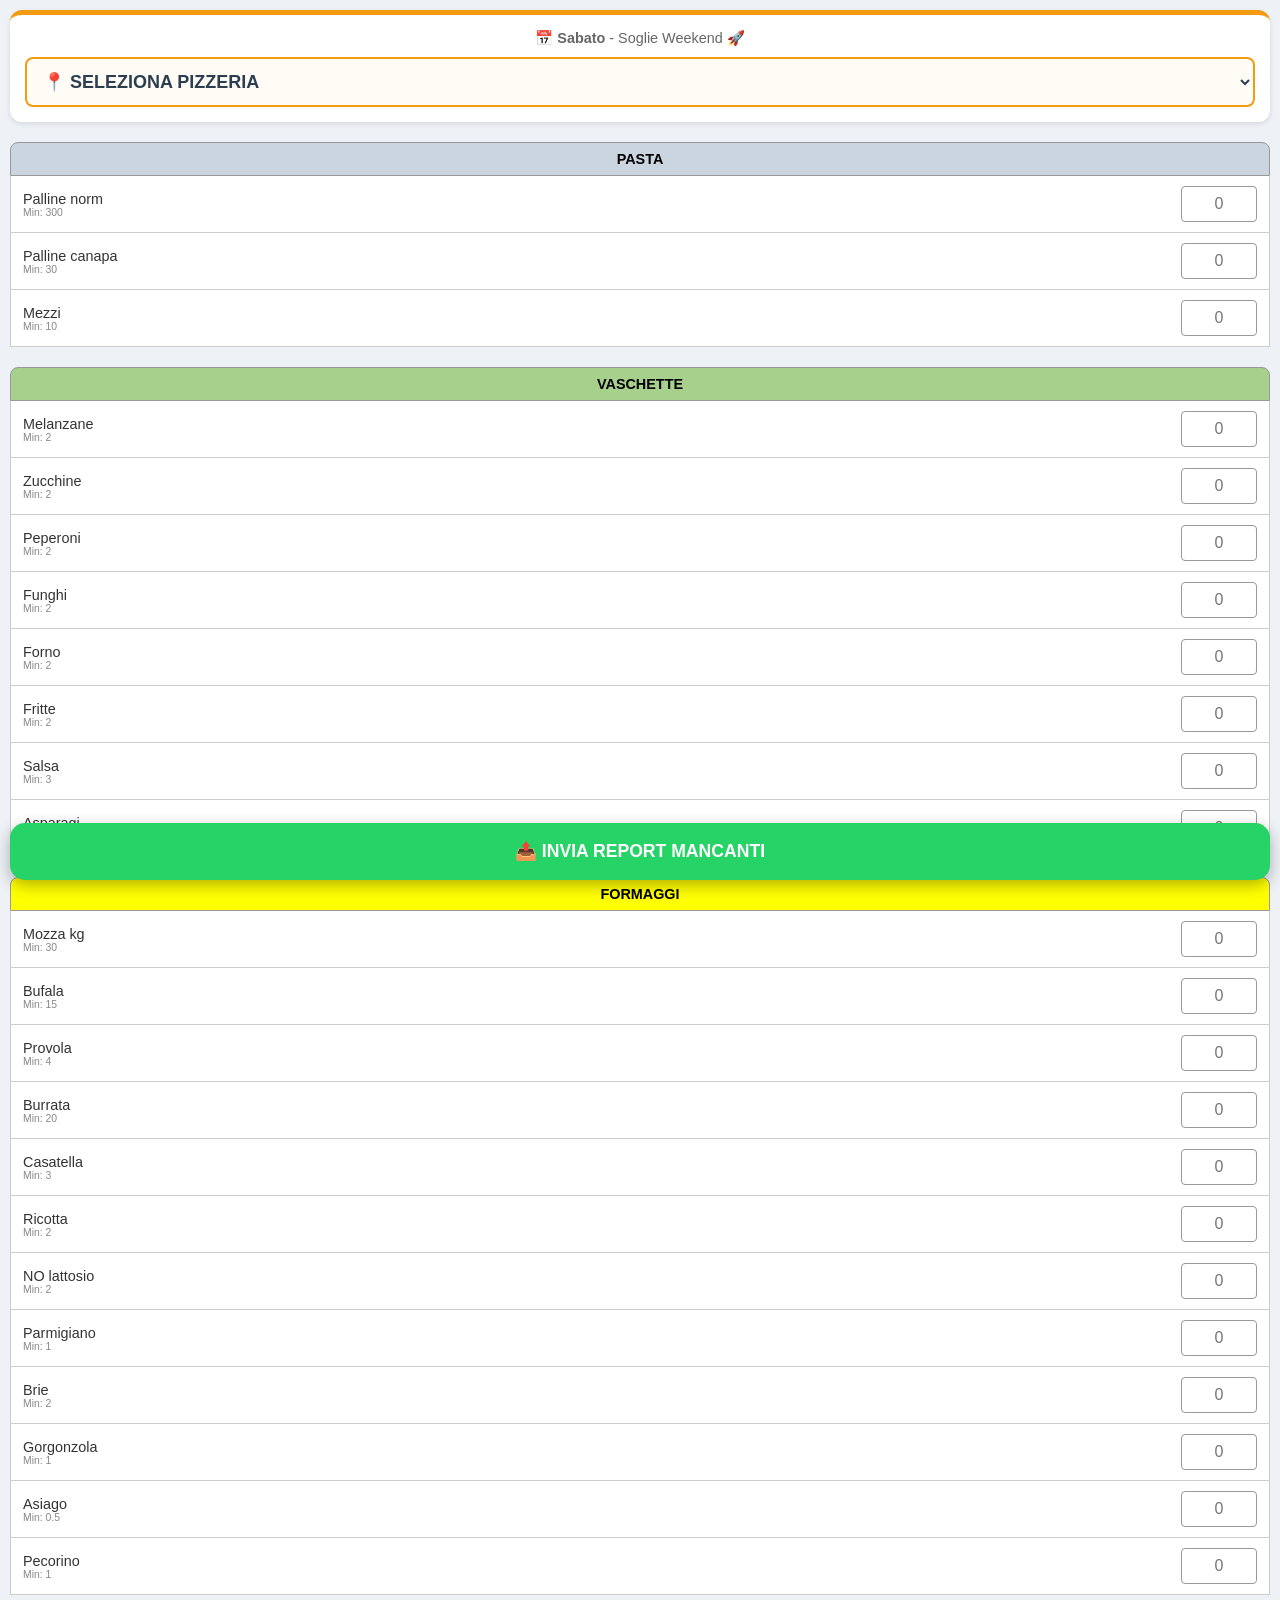
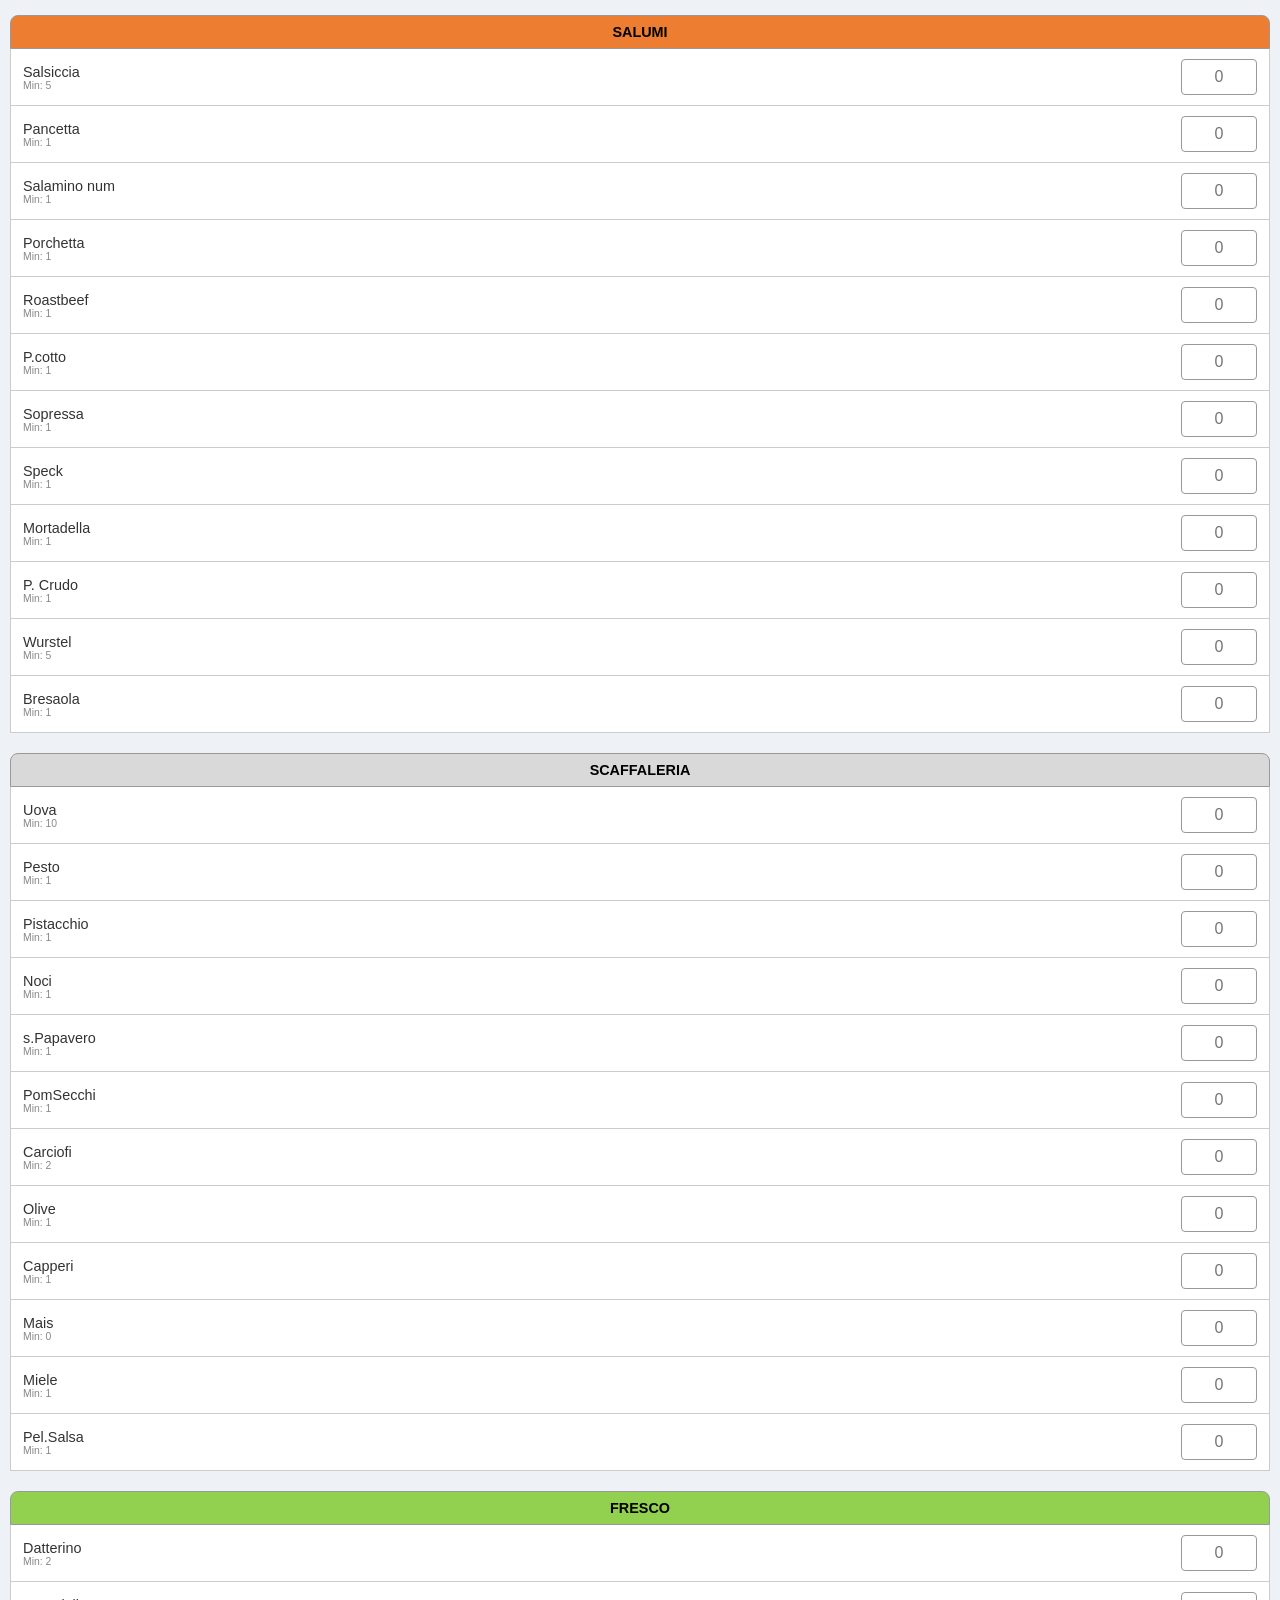
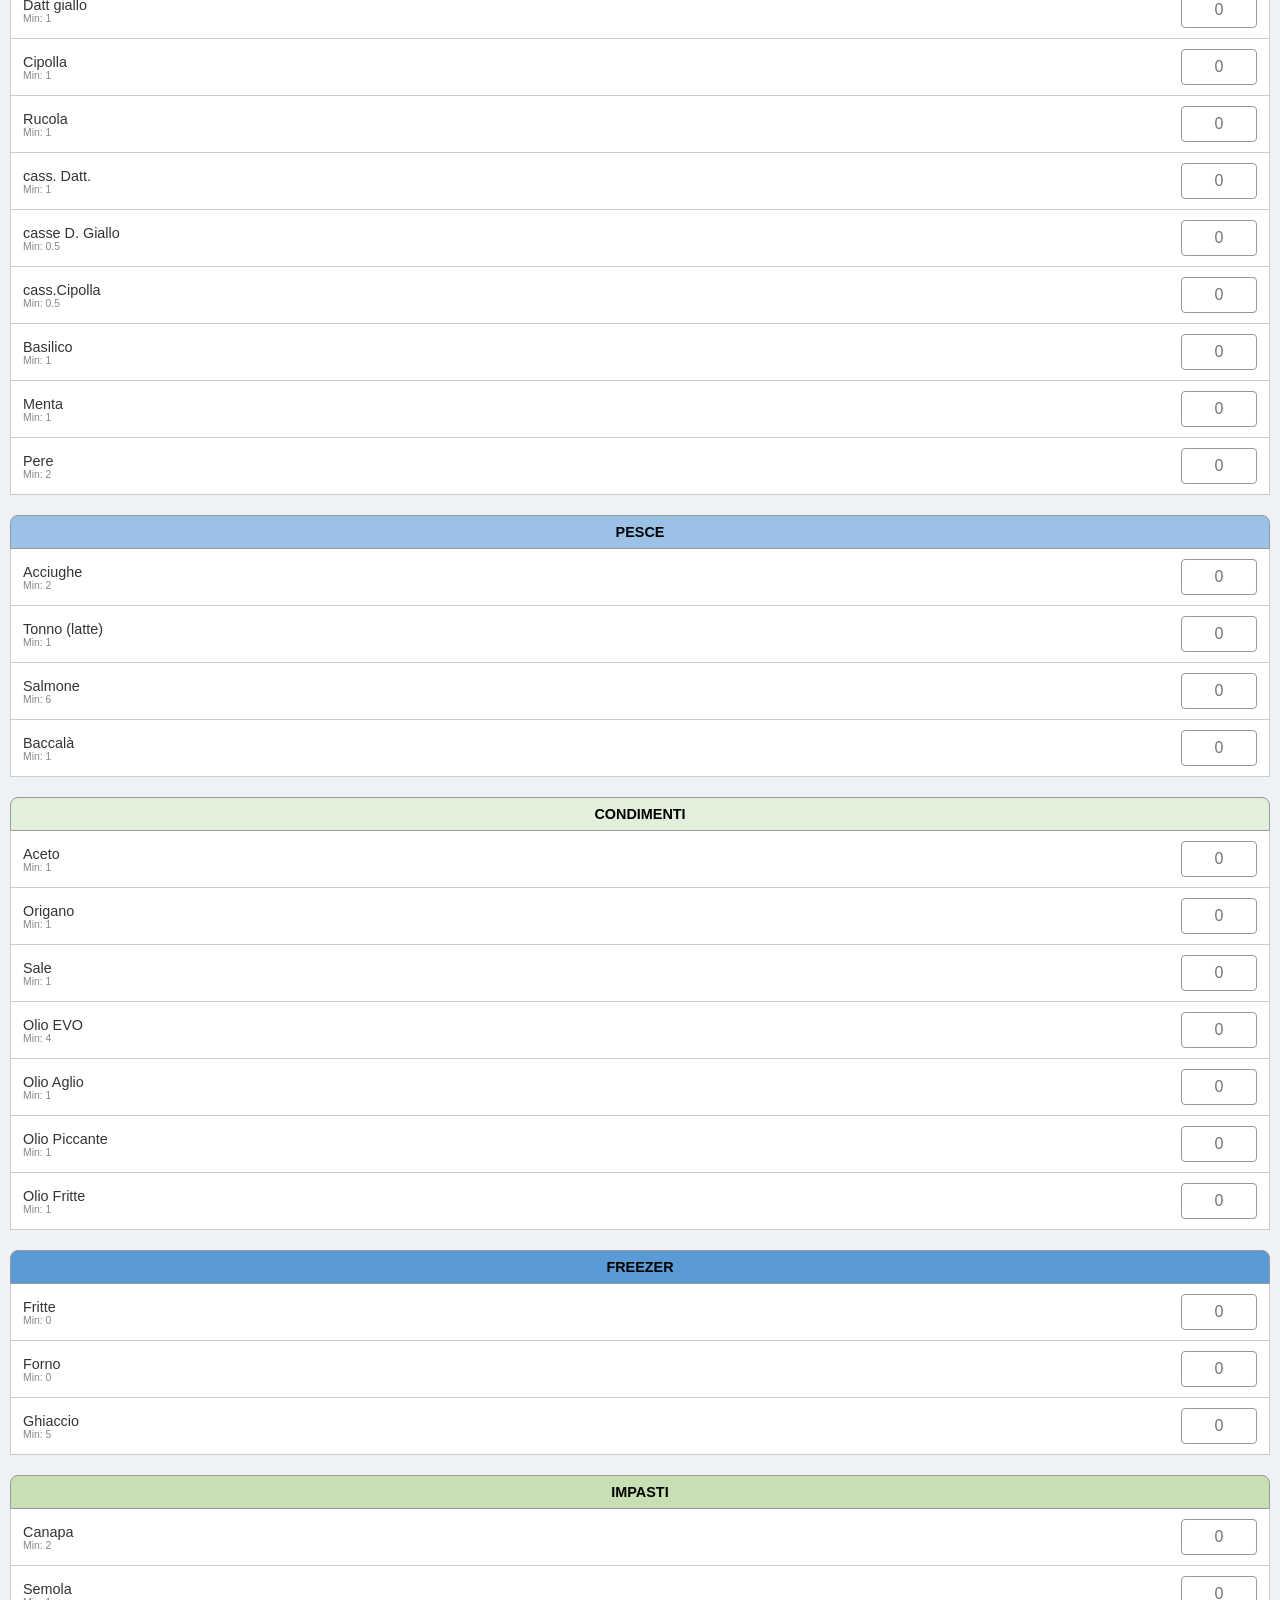
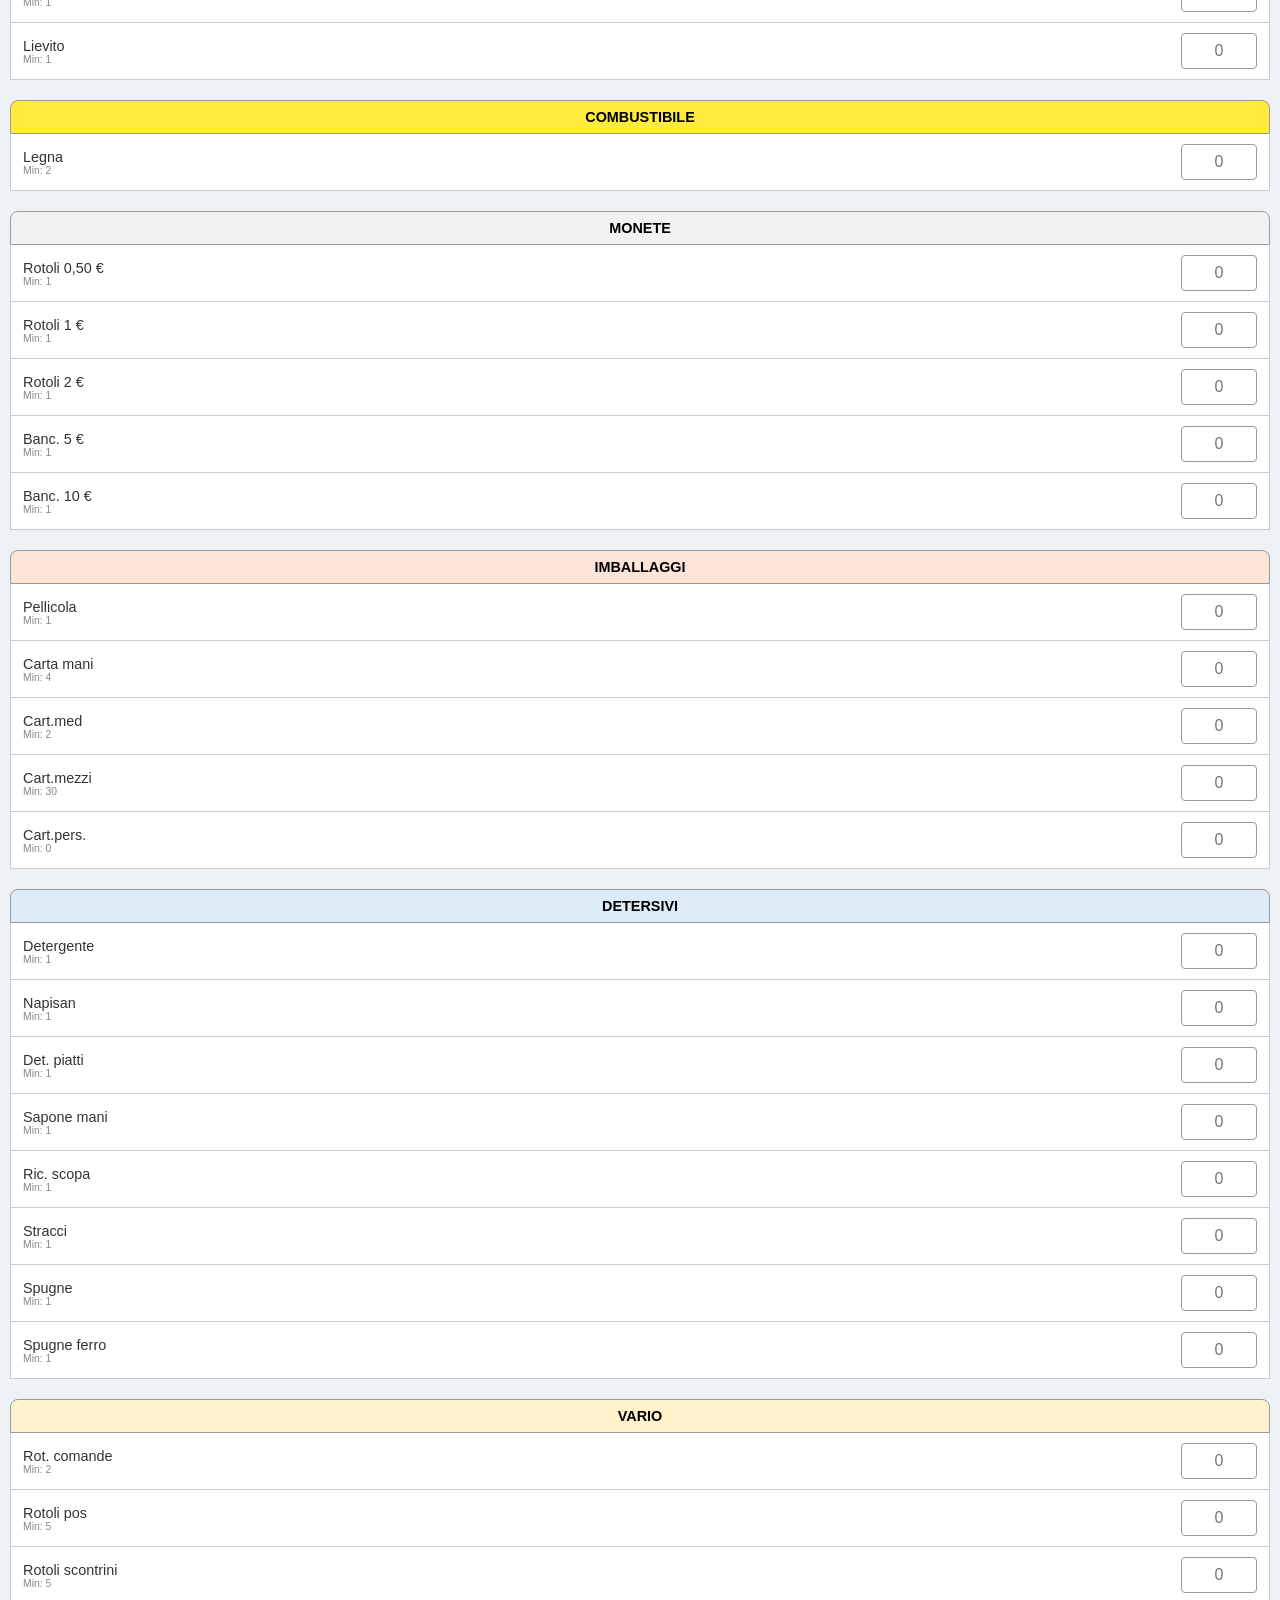
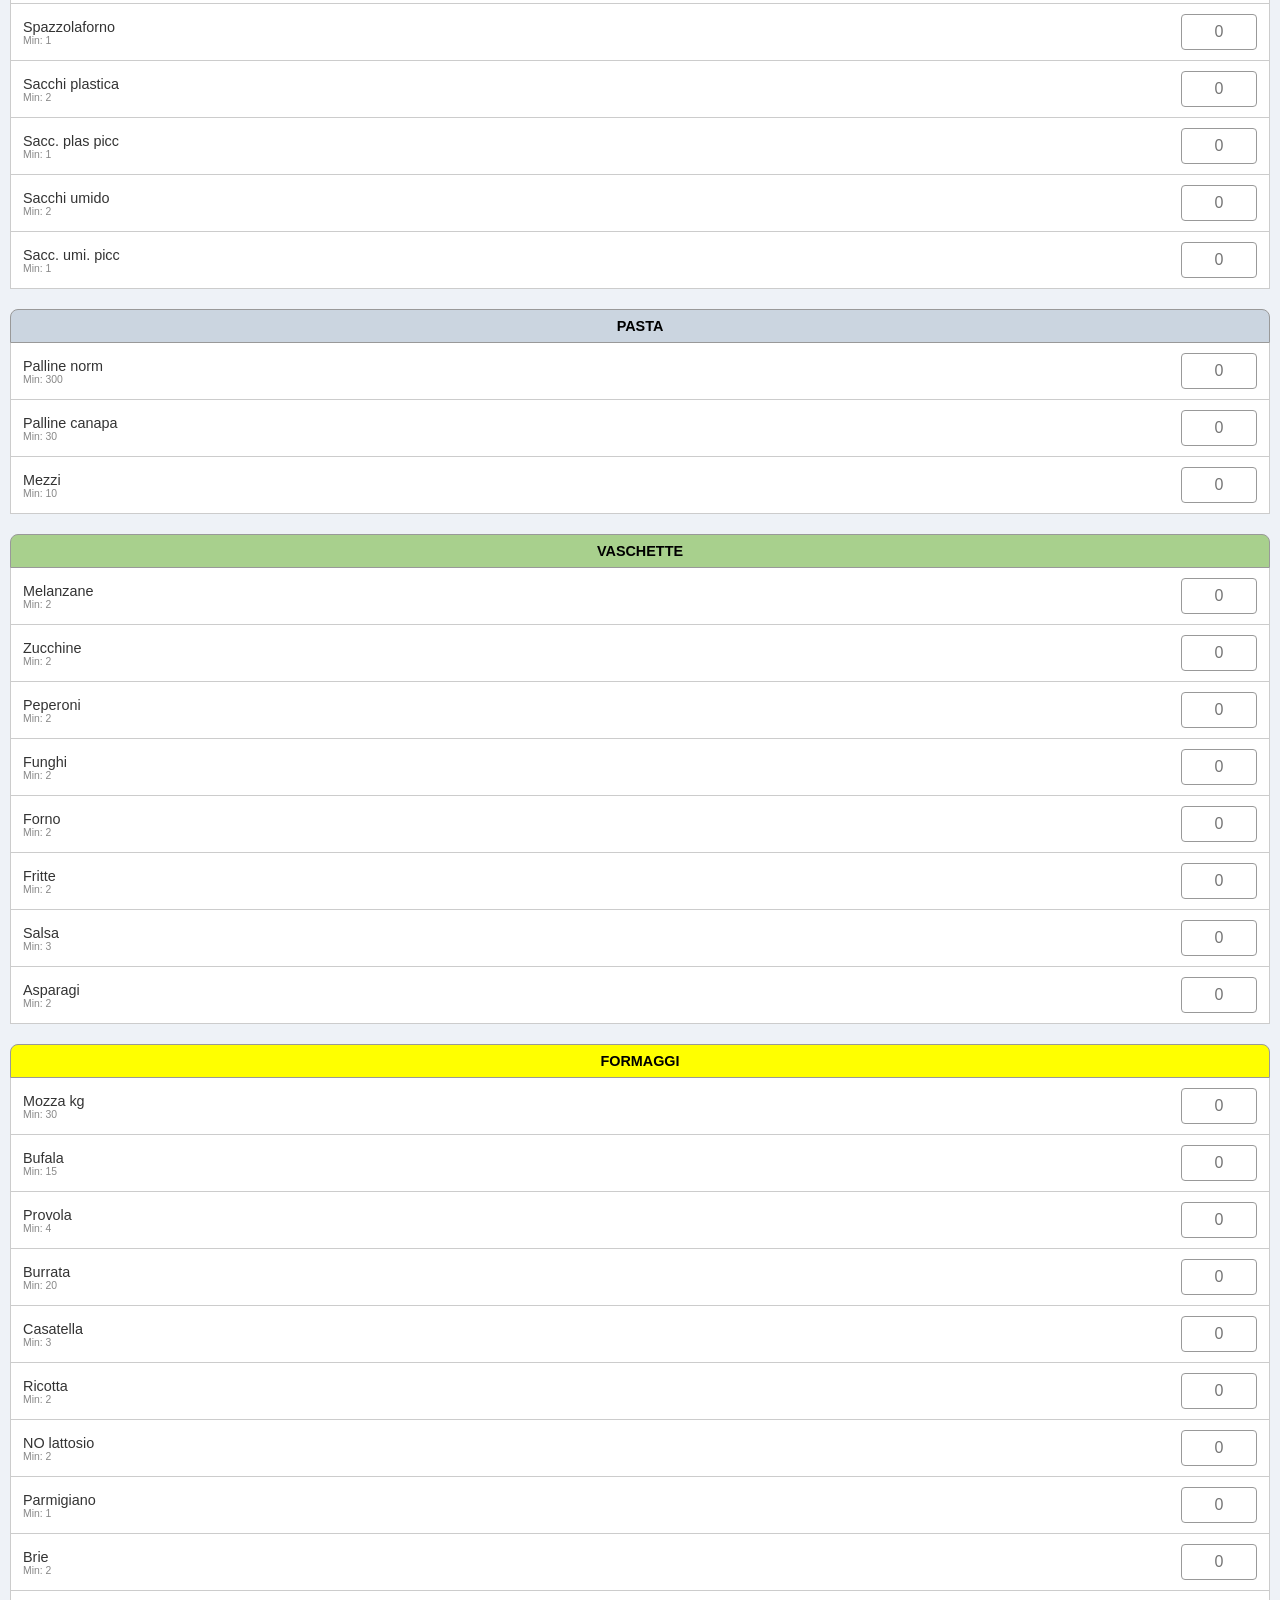
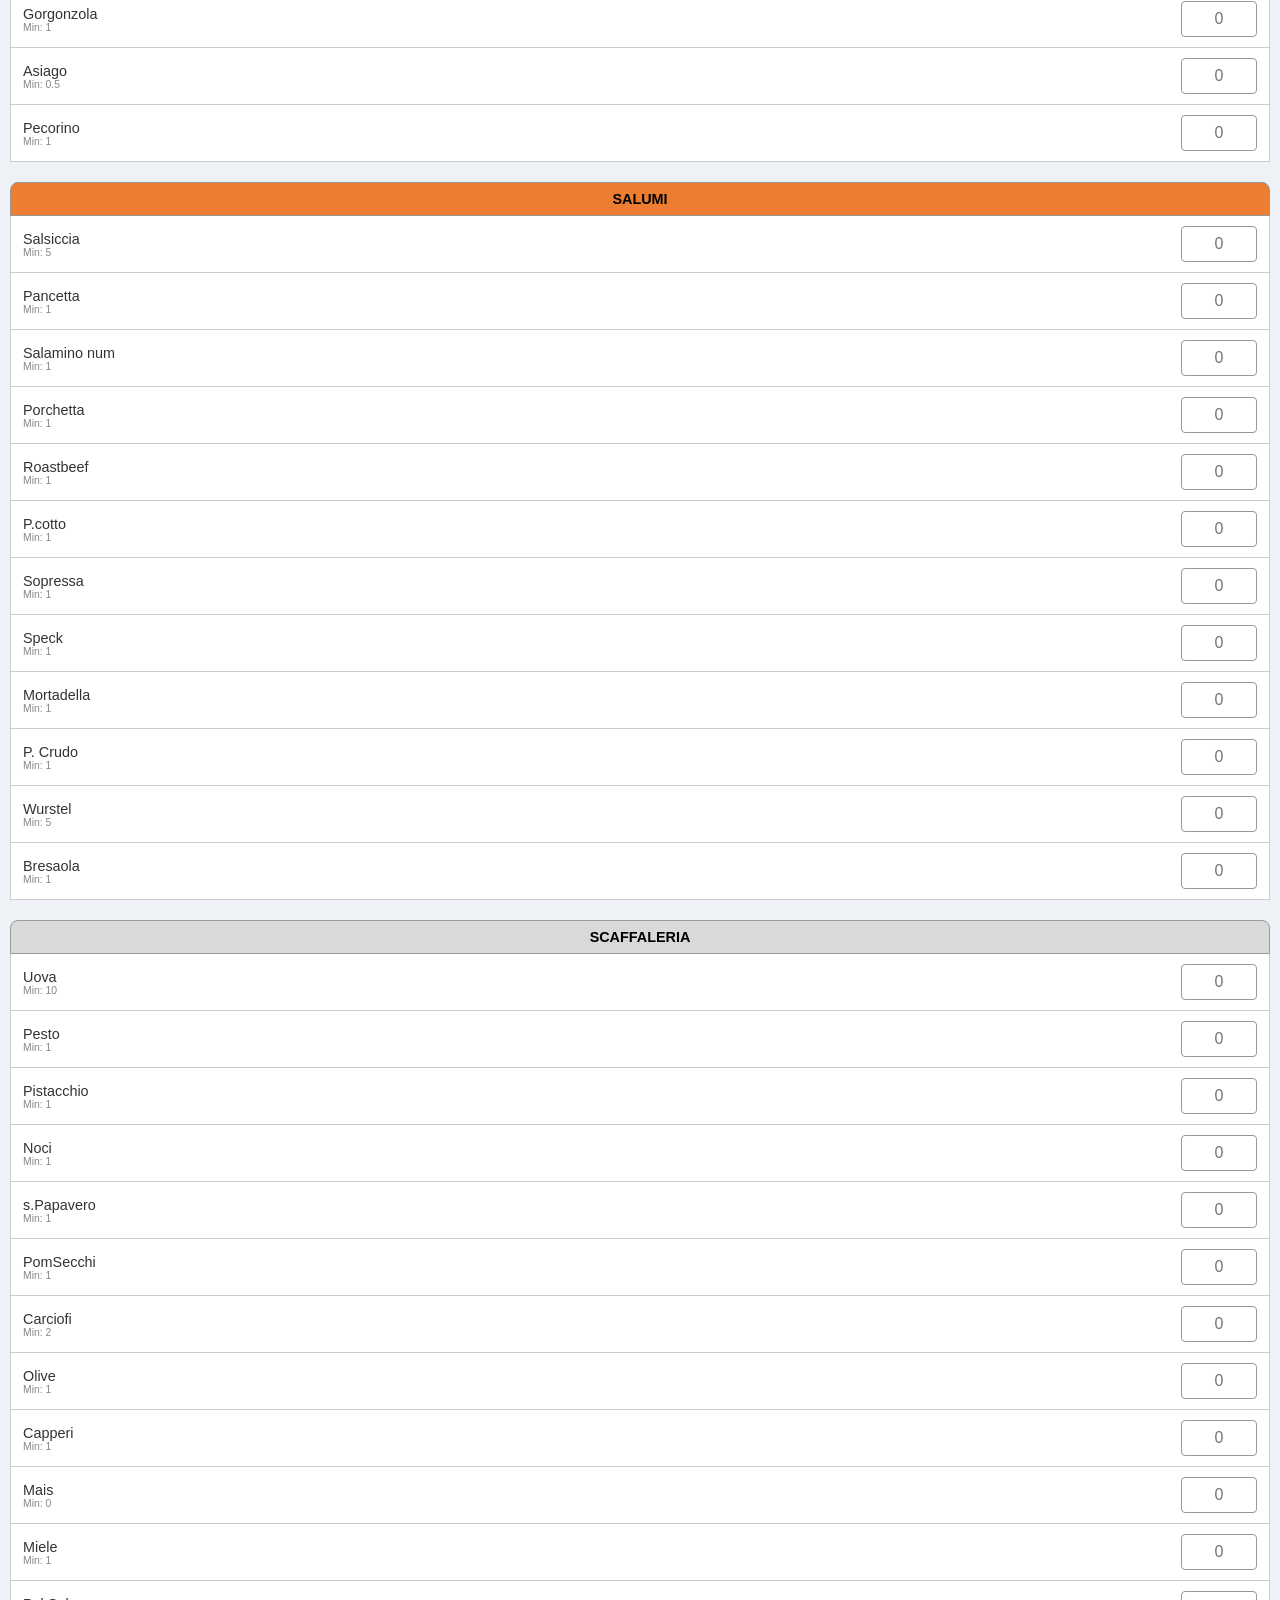
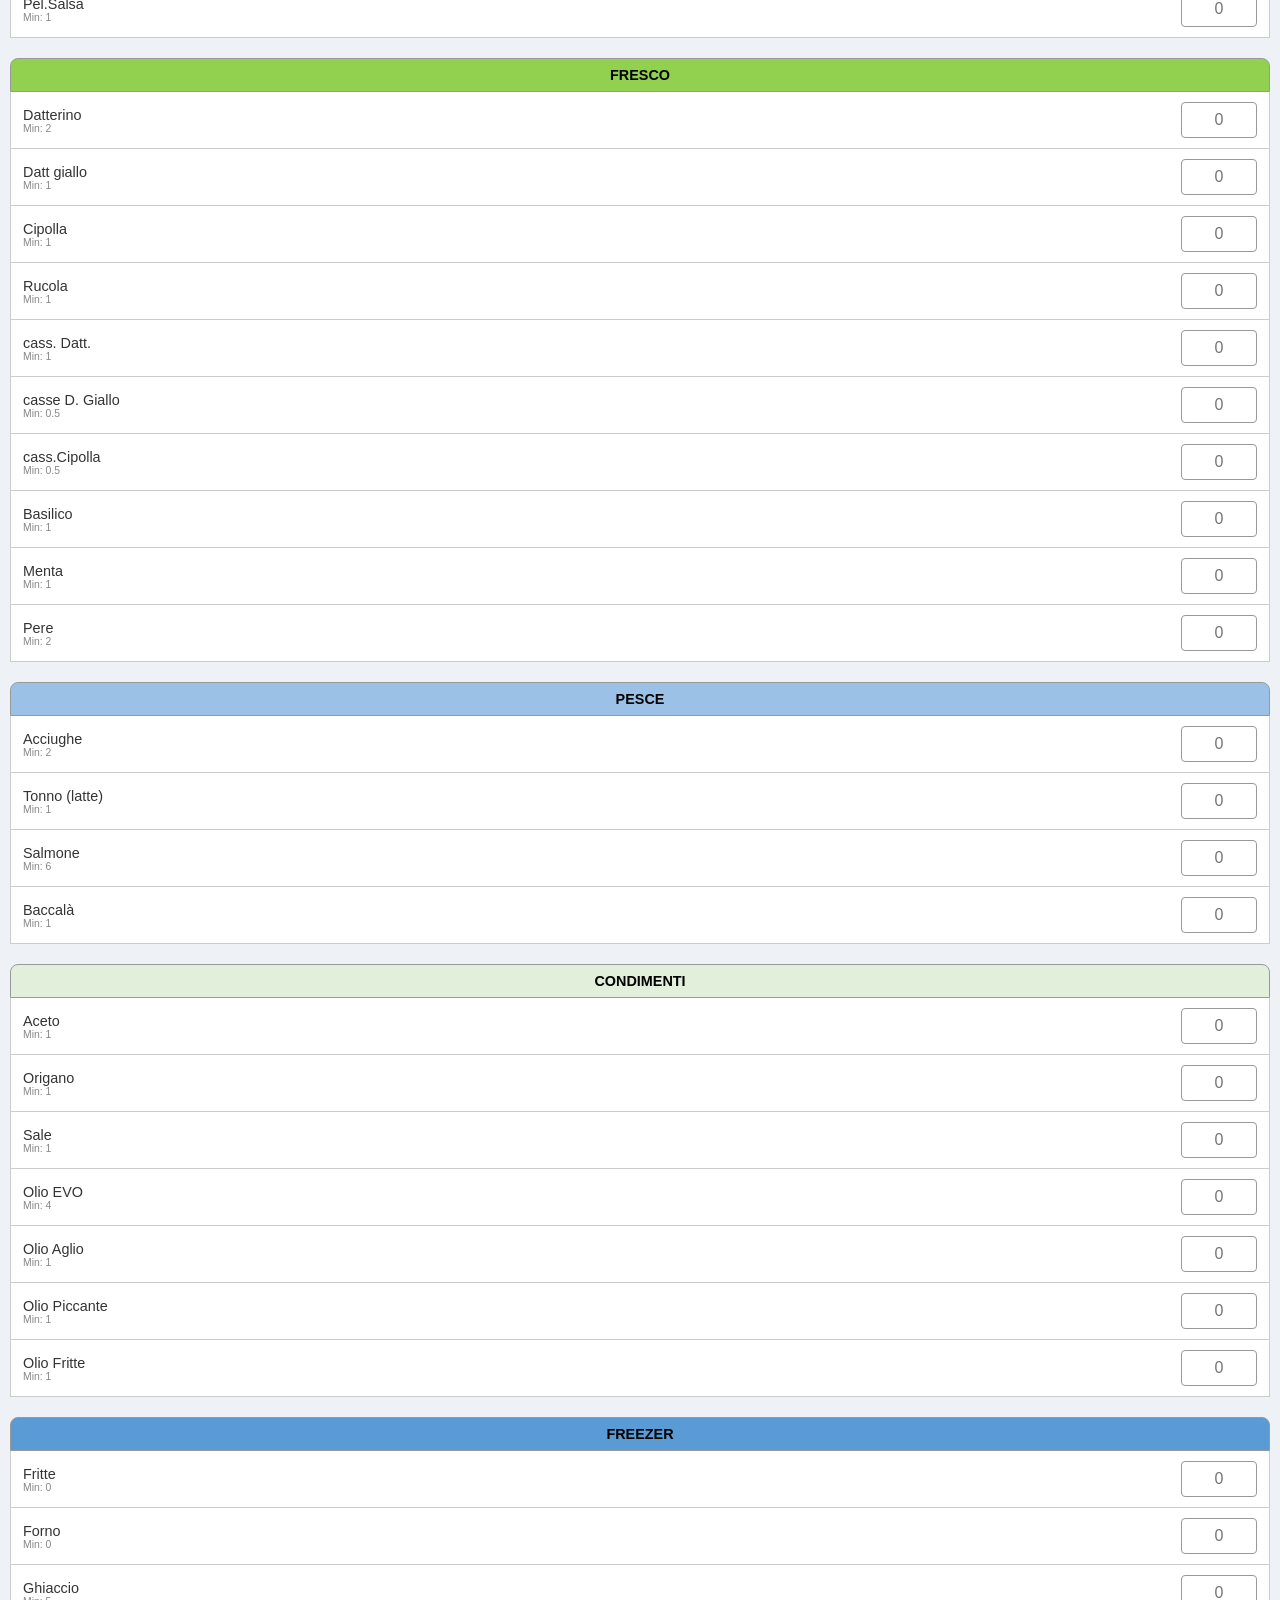
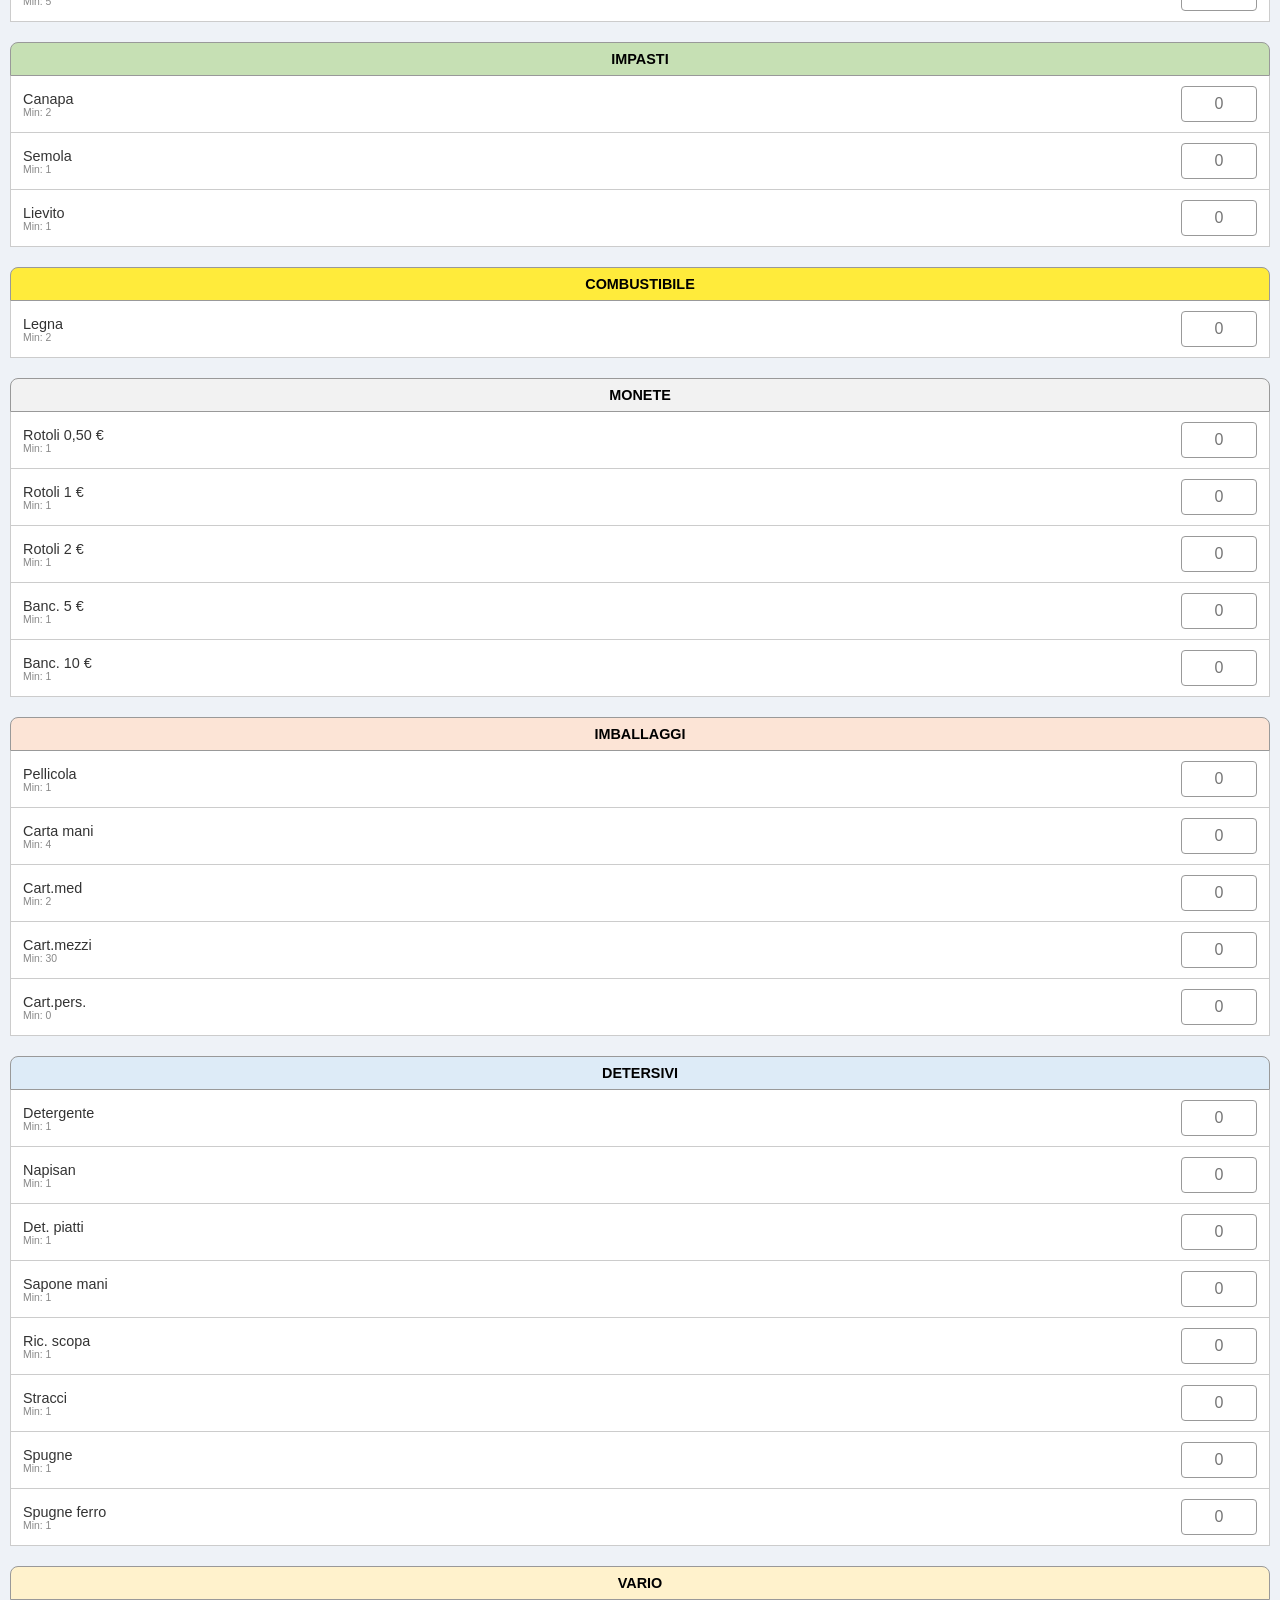
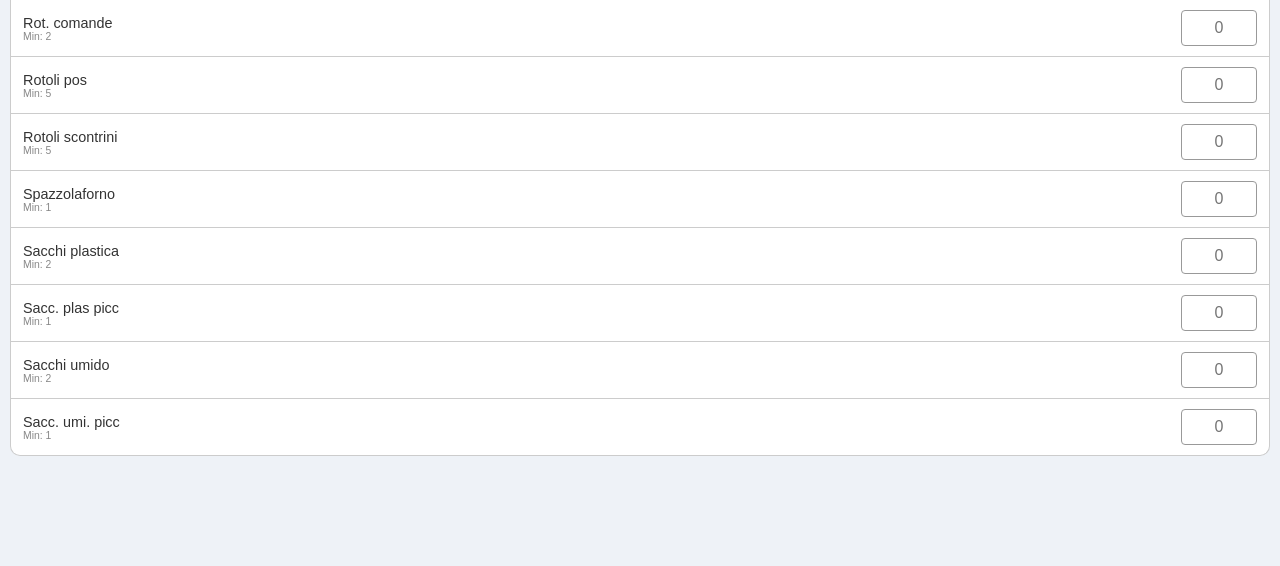
<file: Inventario Pizzerie Ordinato.html>
<!DOCTYPE html>
<!-- saved from url=(0057)file:///C:/Users/HP%20PC/OneDrive/Desktop/inventario.html -->
<html lang="it"><head><meta http-equiv="Content-Type" content="text/html; charset=UTF-8">
    
    <meta name="viewport" content="width=device-width, initial-scale=1.0, maximum-scale=1.0, user-scalable=no">
    <title>Inventario Pizzerie Ordinato</title>
    <style>
        :root { 
            --red: #ff4d4d; --green: #4caf50; --gold: #f39c12; --dark: #2c3e50;
            --cat-pasta: #cbd5e0; --cat-vaschette: #a8d08d; --cat-formaggi: #ffff00;
            --cat-salumi: #ed7d31; --cat-scaffaleria: #d9d9d9; --cat-fresco: #92d050;
            --cat-pesce: #9bc2e6; --cat-condimenti: #e2efda; --cat-freezer: #5b9bd5;
            --cat-impasti: #c6e0b4; --cat-combustibile: #ffeb3b; --cat-monete: #f2f2f2;
            --cat-imballaggi: #fce4d6; --cat-detersivi: #ddebf7; --cat-vario: #fff2cc;
        }
        body { font-family: -apple-system, sans-serif; background: #eef2f7; padding: 10px; margin: 0; padding-bottom: 110px; }
        .header-box { background: white; padding: 15px; border-radius: 12px; margin-bottom: 15px; box-shadow: 0 2px 5px rgba(0,0,0,0.1); border-top: 5px solid var(--gold); text-align: center; }
        select.pizzeria-select { width: 100%; padding: 12px; border-radius: 8px; border: 2px solid var(--gold); font-size: 18px; font-weight: bold; background: #fffcf5; margin-top: 10px; color: var(--dark); }
        
        .categoria-header { color: black; padding: 8px 12px; margin-top: 20px; border-radius: 8px 8px 0 0; font-size: 0.9em; font-weight: bold; text-transform: uppercase; text-align: center; border: 1px solid #999; }
        
        .item { background: white; padding: 10px 12px; display: flex; justify-content: space-between; align-items: center; border: 1px solid #ccc; border-top: none; }
        .item:last-child { border-radius: 0 0 10px 10px; }
        .urgente { background: #ffcccc !important; }
        .ok { background: #e2f0d9 !important; }
        
        .nome-ingrediente { font-weight: 500; color: #333; font-size: 0.9em; }
        .soglia-info { font-size: 0.65em; color: #888; }
        input.qty-input { width: 70px; height: 32px; border-radius: 4px; border: 1px solid #999; font-size: 16px; text-align: center; background: white; }
        
        .btn-wa { position: fixed; bottom: 20px; left: 10px; right: 10px; background: #25D366; color: white; border: none; padding: 18px; border-radius: 15px; font-size: 1.1em; font-weight: bold; box-shadow: 0 5px 15px rgba(0,0,0,0.3); z-index: 999; }
    </style>
</head>
<body>

    <div class="header-box">
        <div id="info-giorno" style="font-size: 0.9em; color: #666;">📅 <b>Sabato</b> - Soglie Weekend 🚀</div>
        <select id="pizzeria" class="pizzeria-select">
            <option value="">📍 SELEZIONA PIZZERIA</option>
            <option value="CASTA">CASTA</option>
            <option value="SILEA">SILEA</option>
            <option value="BIBAN">BIBAN</option>
        </select>
    </div>

    <div id="contenitore-lista"><div class="categoria-header" style="background-color: var(--cat-pasta)">PASTA</div>
                <div class="item" id="box-0">
                    <div>
                        <div class="nome-ingrediente">Palline norm</div>
                        <div class="soglia-info">Min: 300</div>
                    </div>
                    <input type="text" class="qty-input" id="sel-0" placeholder="0" oninput="valuta(0, 300)">
                </div>
                <div class="item" id="box-1">
                    <div>
                        <div class="nome-ingrediente">Palline canapa</div>
                        <div class="soglia-info">Min: 30</div>
                    </div>
                    <input type="text" class="qty-input" id="sel-1" placeholder="0" oninput="valuta(1, 30)">
                </div>
                <div class="item" id="box-2">
                    <div>
                        <div class="nome-ingrediente">Mezzi</div>
                        <div class="soglia-info">Min: 10</div>
                    </div>
                    <input type="text" class="qty-input" id="sel-2" placeholder="0" oninput="valuta(2, 10)">
                </div><div class="categoria-header" style="background-color: var(--cat-vaschette)">VASCHETTE</div>
                <div class="item" id="box-3">
                    <div>
                        <div class="nome-ingrediente">Melanzane</div>
                        <div class="soglia-info">Min: 2</div>
                    </div>
                    <input type="text" class="qty-input" id="sel-3" placeholder="0" oninput="valuta(3, 2)">
                </div>
                <div class="item" id="box-4">
                    <div>
                        <div class="nome-ingrediente">Zucchine</div>
                        <div class="soglia-info">Min: 2</div>
                    </div>
                    <input type="text" class="qty-input" id="sel-4" placeholder="0" oninput="valuta(4, 2)">
                </div>
                <div class="item" id="box-5">
                    <div>
                        <div class="nome-ingrediente">Peperoni</div>
                        <div class="soglia-info">Min: 2</div>
                    </div>
                    <input type="text" class="qty-input" id="sel-5" placeholder="0" oninput="valuta(5, 2)">
                </div>
                <div class="item" id="box-6">
                    <div>
                        <div class="nome-ingrediente">Funghi</div>
                        <div class="soglia-info">Min: 2</div>
                    </div>
                    <input type="text" class="qty-input" id="sel-6" placeholder="0" oninput="valuta(6, 2)">
                </div>
                <div class="item" id="box-7">
                    <div>
                        <div class="nome-ingrediente">Forno</div>
                        <div class="soglia-info">Min: 2</div>
                    </div>
                    <input type="text" class="qty-input" id="sel-7" placeholder="0" oninput="valuta(7, 2)">
                </div>
                <div class="item" id="box-8">
                    <div>
                        <div class="nome-ingrediente">Fritte</div>
                        <div class="soglia-info">Min: 2</div>
                    </div>
                    <input type="text" class="qty-input" id="sel-8" placeholder="0" oninput="valuta(8, 2)">
                </div>
                <div class="item" id="box-9">
                    <div>
                        <div class="nome-ingrediente">Salsa</div>
                        <div class="soglia-info">Min: 3</div>
                    </div>
                    <input type="text" class="qty-input" id="sel-9" placeholder="0" oninput="valuta(9, 3)">
                </div>
                <div class="item" id="box-10">
                    <div>
                        <div class="nome-ingrediente">Asparagi</div>
                        <div class="soglia-info">Min: 2</div>
                    </div>
                    <input type="text" class="qty-input" id="sel-10" placeholder="0" oninput="valuta(10, 2)">
                </div><div class="categoria-header" style="background-color: var(--cat-formaggi)">FORMAGGI</div>
                <div class="item" id="box-11">
                    <div>
                        <div class="nome-ingrediente">Mozza kg</div>
                        <div class="soglia-info">Min: 30</div>
                    </div>
                    <input type="text" class="qty-input" id="sel-11" placeholder="0" oninput="valuta(11, 30)">
                </div>
                <div class="item" id="box-12">
                    <div>
                        <div class="nome-ingrediente">Bufala</div>
                        <div class="soglia-info">Min: 15</div>
                    </div>
                    <input type="text" class="qty-input" id="sel-12" placeholder="0" oninput="valuta(12, 15)">
                </div>
                <div class="item" id="box-13">
                    <div>
                        <div class="nome-ingrediente">Provola</div>
                        <div class="soglia-info">Min: 4</div>
                    </div>
                    <input type="text" class="qty-input" id="sel-13" placeholder="0" oninput="valuta(13, 4)">
                </div>
                <div class="item" id="box-14">
                    <div>
                        <div class="nome-ingrediente">Burrata</div>
                        <div class="soglia-info">Min: 20</div>
                    </div>
                    <input type="text" class="qty-input" id="sel-14" placeholder="0" oninput="valuta(14, 20)">
                </div>
                <div class="item" id="box-15">
                    <div>
                        <div class="nome-ingrediente">Casatella</div>
                        <div class="soglia-info">Min: 3</div>
                    </div>
                    <input type="text" class="qty-input" id="sel-15" placeholder="0" oninput="valuta(15, 3)">
                </div>
                <div class="item" id="box-16">
                    <div>
                        <div class="nome-ingrediente">Ricotta</div>
                        <div class="soglia-info">Min: 2</div>
                    </div>
                    <input type="text" class="qty-input" id="sel-16" placeholder="0" oninput="valuta(16, 2)">
                </div>
                <div class="item" id="box-17">
                    <div>
                        <div class="nome-ingrediente">NO lattosio</div>
                        <div class="soglia-info">Min: 2</div>
                    </div>
                    <input type="text" class="qty-input" id="sel-17" placeholder="0" oninput="valuta(17, 2)">
                </div>
                <div class="item" id="box-18">
                    <div>
                        <div class="nome-ingrediente">Parmigiano</div>
                        <div class="soglia-info">Min: 1</div>
                    </div>
                    <input type="text" class="qty-input" id="sel-18" placeholder="0" oninput="valuta(18, 1)">
                </div>
                <div class="item" id="box-19">
                    <div>
                        <div class="nome-ingrediente">Brie</div>
                        <div class="soglia-info">Min: 2</div>
                    </div>
                    <input type="text" class="qty-input" id="sel-19" placeholder="0" oninput="valuta(19, 2)">
                </div>
                <div class="item" id="box-20">
                    <div>
                        <div class="nome-ingrediente">Gorgonzola</div>
                        <div class="soglia-info">Min: 1</div>
                    </div>
                    <input type="text" class="qty-input" id="sel-20" placeholder="0" oninput="valuta(20, 1)">
                </div>
                <div class="item" id="box-21">
                    <div>
                        <div class="nome-ingrediente">Asiago</div>
                        <div class="soglia-info">Min: 0.5</div>
                    </div>
                    <input type="text" class="qty-input" id="sel-21" placeholder="0" oninput="valuta(21, 0.5)">
                </div>
                <div class="item" id="box-22">
                    <div>
                        <div class="nome-ingrediente">Pecorino</div>
                        <div class="soglia-info">Min: 1</div>
                    </div>
                    <input type="text" class="qty-input" id="sel-22" placeholder="0" oninput="valuta(22, 1)">
                </div><div class="categoria-header" style="background-color: var(--cat-salumi)">SALUMI</div>
                <div class="item" id="box-23">
                    <div>
                        <div class="nome-ingrediente">Salsiccia</div>
                        <div class="soglia-info">Min: 5</div>
                    </div>
                    <input type="text" class="qty-input" id="sel-23" placeholder="0" oninput="valuta(23, 5)">
                </div>
                <div class="item" id="box-24">
                    <div>
                        <div class="nome-ingrediente">Pancetta</div>
                        <div class="soglia-info">Min: 1</div>
                    </div>
                    <input type="text" class="qty-input" id="sel-24" placeholder="0" oninput="valuta(24, 1)">
                </div>
                <div class="item" id="box-25">
                    <div>
                        <div class="nome-ingrediente">Salamino num</div>
                        <div class="soglia-info">Min: 1</div>
                    </div>
                    <input type="text" class="qty-input" id="sel-25" placeholder="0" oninput="valuta(25, 1)">
                </div>
                <div class="item" id="box-26">
                    <div>
                        <div class="nome-ingrediente">Porchetta</div>
                        <div class="soglia-info">Min: 1</div>
                    </div>
                    <input type="text" class="qty-input" id="sel-26" placeholder="0" oninput="valuta(26, 1)">
                </div>
                <div class="item" id="box-27">
                    <div>
                        <div class="nome-ingrediente">Roastbeef</div>
                        <div class="soglia-info">Min: 1</div>
                    </div>
                    <input type="text" class="qty-input" id="sel-27" placeholder="0" oninput="valuta(27, 1)">
                </div>
                <div class="item" id="box-28">
                    <div>
                        <div class="nome-ingrediente">P.cotto</div>
                        <div class="soglia-info">Min: 1</div>
                    </div>
                    <input type="text" class="qty-input" id="sel-28" placeholder="0" oninput="valuta(28, 1)">
                </div>
                <div class="item" id="box-29">
                    <div>
                        <div class="nome-ingrediente">Sopressa</div>
                        <div class="soglia-info">Min: 1</div>
                    </div>
                    <input type="text" class="qty-input" id="sel-29" placeholder="0" oninput="valuta(29, 1)">
                </div>
                <div class="item" id="box-30">
                    <div>
                        <div class="nome-ingrediente">Speck</div>
                        <div class="soglia-info">Min: 1</div>
                    </div>
                    <input type="text" class="qty-input" id="sel-30" placeholder="0" oninput="valuta(30, 1)">
                </div>
                <div class="item" id="box-31">
                    <div>
                        <div class="nome-ingrediente">Mortadella</div>
                        <div class="soglia-info">Min: 1</div>
                    </div>
                    <input type="text" class="qty-input" id="sel-31" placeholder="0" oninput="valuta(31, 1)">
                </div>
                <div class="item" id="box-32">
                    <div>
                        <div class="nome-ingrediente">P. Crudo</div>
                        <div class="soglia-info">Min: 1</div>
                    </div>
                    <input type="text" class="qty-input" id="sel-32" placeholder="0" oninput="valuta(32, 1)">
                </div>
                <div class="item" id="box-33">
                    <div>
                        <div class="nome-ingrediente">Wurstel</div>
                        <div class="soglia-info">Min: 5</div>
                    </div>
                    <input type="text" class="qty-input" id="sel-33" placeholder="0" oninput="valuta(33, 5)">
                </div>
                <div class="item" id="box-34">
                    <div>
                        <div class="nome-ingrediente">Bresaola</div>
                        <div class="soglia-info">Min: 1</div>
                    </div>
                    <input type="text" class="qty-input" id="sel-34" placeholder="0" oninput="valuta(34, 1)">
                </div><div class="categoria-header" style="background-color: var(--cat-scaffaleria)">SCAFFALERIA</div>
                <div class="item" id="box-35">
                    <div>
                        <div class="nome-ingrediente">Uova</div>
                        <div class="soglia-info">Min: 10</div>
                    </div>
                    <input type="text" class="qty-input" id="sel-35" placeholder="0" oninput="valuta(35, 10)">
                </div>
                <div class="item" id="box-36">
                    <div>
                        <div class="nome-ingrediente">Pesto</div>
                        <div class="soglia-info">Min: 1</div>
                    </div>
                    <input type="text" class="qty-input" id="sel-36" placeholder="0" oninput="valuta(36, 1)">
                </div>
                <div class="item" id="box-37">
                    <div>
                        <div class="nome-ingrediente">Pistacchio</div>
                        <div class="soglia-info">Min: 1</div>
                    </div>
                    <input type="text" class="qty-input" id="sel-37" placeholder="0" oninput="valuta(37, 1)">
                </div>
                <div class="item" id="box-38">
                    <div>
                        <div class="nome-ingrediente">Noci</div>
                        <div class="soglia-info">Min: 1</div>
                    </div>
                    <input type="text" class="qty-input" id="sel-38" placeholder="0" oninput="valuta(38, 1)">
                </div>
                <div class="item" id="box-39">
                    <div>
                        <div class="nome-ingrediente">s.Papavero</div>
                        <div class="soglia-info">Min: 1</div>
                    </div>
                    <input type="text" class="qty-input" id="sel-39" placeholder="0" oninput="valuta(39, 1)">
                </div>
                <div class="item" id="box-40">
                    <div>
                        <div class="nome-ingrediente">PomSecchi</div>
                        <div class="soglia-info">Min: 1</div>
                    </div>
                    <input type="text" class="qty-input" id="sel-40" placeholder="0" oninput="valuta(40, 1)">
                </div>
                <div class="item" id="box-41">
                    <div>
                        <div class="nome-ingrediente">Carciofi</div>
                        <div class="soglia-info">Min: 2</div>
                    </div>
                    <input type="text" class="qty-input" id="sel-41" placeholder="0" oninput="valuta(41, 2)">
                </div>
                <div class="item" id="box-42">
                    <div>
                        <div class="nome-ingrediente">Olive</div>
                        <div class="soglia-info">Min: 1</div>
                    </div>
                    <input type="text" class="qty-input" id="sel-42" placeholder="0" oninput="valuta(42, 1)">
                </div>
                <div class="item" id="box-43">
                    <div>
                        <div class="nome-ingrediente">Capperi</div>
                        <div class="soglia-info">Min: 1</div>
                    </div>
                    <input type="text" class="qty-input" id="sel-43" placeholder="0" oninput="valuta(43, 1)">
                </div>
                <div class="item" id="box-44">
                    <div>
                        <div class="nome-ingrediente">Mais</div>
                        <div class="soglia-info">Min: 0</div>
                    </div>
                    <input type="text" class="qty-input" id="sel-44" placeholder="0" oninput="valuta(44, 0)">
                </div>
                <div class="item" id="box-45">
                    <div>
                        <div class="nome-ingrediente">Miele</div>
                        <div class="soglia-info">Min: 1</div>
                    </div>
                    <input type="text" class="qty-input" id="sel-45" placeholder="0" oninput="valuta(45, 1)">
                </div>
                <div class="item" id="box-46">
                    <div>
                        <div class="nome-ingrediente">Pel.Salsa</div>
                        <div class="soglia-info">Min: 1</div>
                    </div>
                    <input type="text" class="qty-input" id="sel-46" placeholder="0" oninput="valuta(46, 1)">
                </div><div class="categoria-header" style="background-color: var(--cat-fresco)">FRESCO</div>
                <div class="item" id="box-47">
                    <div>
                        <div class="nome-ingrediente">Datterino</div>
                        <div class="soglia-info">Min: 2</div>
                    </div>
                    <input type="text" class="qty-input" id="sel-47" placeholder="0" oninput="valuta(47, 2)">
                </div>
                <div class="item" id="box-48">
                    <div>
                        <div class="nome-ingrediente">Datt giallo</div>
                        <div class="soglia-info">Min: 1</div>
                    </div>
                    <input type="text" class="qty-input" id="sel-48" placeholder="0" oninput="valuta(48, 1)">
                </div>
                <div class="item" id="box-49">
                    <div>
                        <div class="nome-ingrediente">Cipolla</div>
                        <div class="soglia-info">Min: 1</div>
                    </div>
                    <input type="text" class="qty-input" id="sel-49" placeholder="0" oninput="valuta(49, 1)">
                </div>
                <div class="item" id="box-50">
                    <div>
                        <div class="nome-ingrediente">Rucola</div>
                        <div class="soglia-info">Min: 1</div>
                    </div>
                    <input type="text" class="qty-input" id="sel-50" placeholder="0" oninput="valuta(50, 1)">
                </div>
                <div class="item" id="box-51">
                    <div>
                        <div class="nome-ingrediente">cass. Datt.</div>
                        <div class="soglia-info">Min: 1</div>
                    </div>
                    <input type="text" class="qty-input" id="sel-51" placeholder="0" oninput="valuta(51, 1)">
                </div>
                <div class="item" id="box-52">
                    <div>
                        <div class="nome-ingrediente">casse D. Giallo</div>
                        <div class="soglia-info">Min: 0.5</div>
                    </div>
                    <input type="text" class="qty-input" id="sel-52" placeholder="0" oninput="valuta(52, 0.5)">
                </div>
                <div class="item" id="box-53">
                    <div>
                        <div class="nome-ingrediente">cass.Cipolla</div>
                        <div class="soglia-info">Min: 0.5</div>
                    </div>
                    <input type="text" class="qty-input" id="sel-53" placeholder="0" oninput="valuta(53, 0.5)">
                </div>
                <div class="item" id="box-54">
                    <div>
                        <div class="nome-ingrediente">Basilico</div>
                        <div class="soglia-info">Min: 1</div>
                    </div>
                    <input type="text" class="qty-input" id="sel-54" placeholder="0" oninput="valuta(54, 1)">
                </div>
                <div class="item" id="box-55">
                    <div>
                        <div class="nome-ingrediente">Menta</div>
                        <div class="soglia-info">Min: 1</div>
                    </div>
                    <input type="text" class="qty-input" id="sel-55" placeholder="0" oninput="valuta(55, 1)">
                </div>
                <div class="item" id="box-56">
                    <div>
                        <div class="nome-ingrediente">Pere</div>
                        <div class="soglia-info">Min: 2</div>
                    </div>
                    <input type="text" class="qty-input" id="sel-56" placeholder="0" oninput="valuta(56, 2)">
                </div><div class="categoria-header" style="background-color: var(--cat-pesce)">PESCE</div>
                <div class="item" id="box-57">
                    <div>
                        <div class="nome-ingrediente">Acciughe</div>
                        <div class="soglia-info">Min: 2</div>
                    </div>
                    <input type="text" class="qty-input" id="sel-57" placeholder="0" oninput="valuta(57, 2)">
                </div>
                <div class="item" id="box-58">
                    <div>
                        <div class="nome-ingrediente">Tonno (latte)</div>
                        <div class="soglia-info">Min: 1</div>
                    </div>
                    <input type="text" class="qty-input" id="sel-58" placeholder="0" oninput="valuta(58, 1)">
                </div>
                <div class="item" id="box-59">
                    <div>
                        <div class="nome-ingrediente">Salmone</div>
                        <div class="soglia-info">Min: 6</div>
                    </div>
                    <input type="text" class="qty-input" id="sel-59" placeholder="0" oninput="valuta(59, 6)">
                </div>
                <div class="item" id="box-60">
                    <div>
                        <div class="nome-ingrediente">Baccalà</div>
                        <div class="soglia-info">Min: 1</div>
                    </div>
                    <input type="text" class="qty-input" id="sel-60" placeholder="0" oninput="valuta(60, 1)">
                </div><div class="categoria-header" style="background-color: var(--cat-condimenti)">CONDIMENTI</div>
                <div class="item" id="box-61">
                    <div>
                        <div class="nome-ingrediente">Aceto</div>
                        <div class="soglia-info">Min: 1</div>
                    </div>
                    <input type="text" class="qty-input" id="sel-61" placeholder="0" oninput="valuta(61, 1)">
                </div>
                <div class="item" id="box-62">
                    <div>
                        <div class="nome-ingrediente">Origano</div>
                        <div class="soglia-info">Min: 1</div>
                    </div>
                    <input type="text" class="qty-input" id="sel-62" placeholder="0" oninput="valuta(62, 1)">
                </div>
                <div class="item" id="box-63">
                    <div>
                        <div class="nome-ingrediente">Sale</div>
                        <div class="soglia-info">Min: 1</div>
                    </div>
                    <input type="text" class="qty-input" id="sel-63" placeholder="0" oninput="valuta(63, 1)">
                </div>
                <div class="item" id="box-64">
                    <div>
                        <div class="nome-ingrediente">Olio EVO</div>
                        <div class="soglia-info">Min: 4</div>
                    </div>
                    <input type="text" class="qty-input" id="sel-64" placeholder="0" oninput="valuta(64, 4)">
                </div>
                <div class="item" id="box-65">
                    <div>
                        <div class="nome-ingrediente">Olio Aglio</div>
                        <div class="soglia-info">Min: 1</div>
                    </div>
                    <input type="text" class="qty-input" id="sel-65" placeholder="0" oninput="valuta(65, 1)">
                </div>
                <div class="item" id="box-66">
                    <div>
                        <div class="nome-ingrediente">Olio Piccante</div>
                        <div class="soglia-info">Min: 1</div>
                    </div>
                    <input type="text" class="qty-input" id="sel-66" placeholder="0" oninput="valuta(66, 1)">
                </div>
                <div class="item" id="box-67">
                    <div>
                        <div class="nome-ingrediente">Olio Fritte</div>
                        <div class="soglia-info">Min: 1</div>
                    </div>
                    <input type="text" class="qty-input" id="sel-67" placeholder="0" oninput="valuta(67, 1)">
                </div><div class="categoria-header" style="background-color: var(--cat-freezer)">FREEZER</div>
                <div class="item" id="box-68">
                    <div>
                        <div class="nome-ingrediente">Fritte</div>
                        <div class="soglia-info">Min: 0</div>
                    </div>
                    <input type="text" class="qty-input" id="sel-68" placeholder="0" oninput="valuta(68, 0)">
                </div>
                <div class="item" id="box-69">
                    <div>
                        <div class="nome-ingrediente">Forno</div>
                        <div class="soglia-info">Min: 0</div>
                    </div>
                    <input type="text" class="qty-input" id="sel-69" placeholder="0" oninput="valuta(69, 0)">
                </div>
                <div class="item" id="box-70">
                    <div>
                        <div class="nome-ingrediente">Ghiaccio</div>
                        <div class="soglia-info">Min: 5</div>
                    </div>
                    <input type="text" class="qty-input" id="sel-70" placeholder="0" oninput="valuta(70, 5)">
                </div><div class="categoria-header" style="background-color: var(--cat-impasti)">IMPASTI</div>
                <div class="item" id="box-71">
                    <div>
                        <div class="nome-ingrediente">Canapa</div>
                        <div class="soglia-info">Min: 2</div>
                    </div>
                    <input type="text" class="qty-input" id="sel-71" placeholder="0" oninput="valuta(71, 2)">
                </div>
                <div class="item" id="box-72">
                    <div>
                        <div class="nome-ingrediente">Semola</div>
                        <div class="soglia-info">Min: 1</div>
                    </div>
                    <input type="text" class="qty-input" id="sel-72" placeholder="0" oninput="valuta(72, 1)">
                </div>
                <div class="item" id="box-73">
                    <div>
                        <div class="nome-ingrediente">Lievito</div>
                        <div class="soglia-info">Min: 1</div>
                    </div>
                    <input type="text" class="qty-input" id="sel-73" placeholder="0" oninput="valuta(73, 1)">
                </div><div class="categoria-header" style="background-color: var(--cat-combustibile)">COMBUSTIBILE</div>
                <div class="item" id="box-74">
                    <div>
                        <div class="nome-ingrediente">Legna</div>
                        <div class="soglia-info">Min: 2</div>
                    </div>
                    <input type="text" class="qty-input" id="sel-74" placeholder="0" oninput="valuta(74, 2)">
                </div><div class="categoria-header" style="background-color: var(--cat-monete)">MONETE</div>
                <div class="item" id="box-75">
                    <div>
                        <div class="nome-ingrediente">Rotoli 0,50 €</div>
                        <div class="soglia-info">Min: 1</div>
                    </div>
                    <input type="text" class="qty-input" id="sel-75" placeholder="0" oninput="valuta(75, 1)">
                </div>
                <div class="item" id="box-76">
                    <div>
                        <div class="nome-ingrediente">Rotoli 1 €</div>
                        <div class="soglia-info">Min: 1</div>
                    </div>
                    <input type="text" class="qty-input" id="sel-76" placeholder="0" oninput="valuta(76, 1)">
                </div>
                <div class="item" id="box-77">
                    <div>
                        <div class="nome-ingrediente">Rotoli 2 €</div>
                        <div class="soglia-info">Min: 1</div>
                    </div>
                    <input type="text" class="qty-input" id="sel-77" placeholder="0" oninput="valuta(77, 1)">
                </div>
                <div class="item" id="box-78">
                    <div>
                        <div class="nome-ingrediente">Banc. 5 €</div>
                        <div class="soglia-info">Min: 1</div>
                    </div>
                    <input type="text" class="qty-input" id="sel-78" placeholder="0" oninput="valuta(78, 1)">
                </div>
                <div class="item" id="box-79">
                    <div>
                        <div class="nome-ingrediente">Banc. 10 €</div>
                        <div class="soglia-info">Min: 1</div>
                    </div>
                    <input type="text" class="qty-input" id="sel-79" placeholder="0" oninput="valuta(79, 1)">
                </div><div class="categoria-header" style="background-color: var(--cat-imballaggi)">IMBALLAGGI</div>
                <div class="item" id="box-80">
                    <div>
                        <div class="nome-ingrediente">Pellicola</div>
                        <div class="soglia-info">Min: 1</div>
                    </div>
                    <input type="text" class="qty-input" id="sel-80" placeholder="0" oninput="valuta(80, 1)">
                </div>
                <div class="item" id="box-81">
                    <div>
                        <div class="nome-ingrediente">Carta mani</div>
                        <div class="soglia-info">Min: 4</div>
                    </div>
                    <input type="text" class="qty-input" id="sel-81" placeholder="0" oninput="valuta(81, 4)">
                </div>
                <div class="item" id="box-82">
                    <div>
                        <div class="nome-ingrediente">Cart.med</div>
                        <div class="soglia-info">Min: 2</div>
                    </div>
                    <input type="text" class="qty-input" id="sel-82" placeholder="0" oninput="valuta(82, 2)">
                </div>
                <div class="item" id="box-83">
                    <div>
                        <div class="nome-ingrediente">Cart.mezzi</div>
                        <div class="soglia-info">Min: 30</div>
                    </div>
                    <input type="text" class="qty-input" id="sel-83" placeholder="0" oninput="valuta(83, 30)">
                </div>
                <div class="item" id="box-84">
                    <div>
                        <div class="nome-ingrediente">Cart.pers.</div>
                        <div class="soglia-info">Min: 0</div>
                    </div>
                    <input type="text" class="qty-input" id="sel-84" placeholder="0" oninput="valuta(84, 0)">
                </div><div class="categoria-header" style="background-color: var(--cat-detersivi)">DETERSIVI</div>
                <div class="item" id="box-85">
                    <div>
                        <div class="nome-ingrediente">Detergente</div>
                        <div class="soglia-info">Min: 1</div>
                    </div>
                    <input type="text" class="qty-input" id="sel-85" placeholder="0" oninput="valuta(85, 1)">
                </div>
                <div class="item" id="box-86">
                    <div>
                        <div class="nome-ingrediente">Napisan</div>
                        <div class="soglia-info">Min: 1</div>
                    </div>
                    <input type="text" class="qty-input" id="sel-86" placeholder="0" oninput="valuta(86, 1)">
                </div>
                <div class="item" id="box-87">
                    <div>
                        <div class="nome-ingrediente">Det. piatti</div>
                        <div class="soglia-info">Min: 1</div>
                    </div>
                    <input type="text" class="qty-input" id="sel-87" placeholder="0" oninput="valuta(87, 1)">
                </div>
                <div class="item" id="box-88">
                    <div>
                        <div class="nome-ingrediente">Sapone mani</div>
                        <div class="soglia-info">Min: 1</div>
                    </div>
                    <input type="text" class="qty-input" id="sel-88" placeholder="0" oninput="valuta(88, 1)">
                </div>
                <div class="item" id="box-89">
                    <div>
                        <div class="nome-ingrediente">Ric. scopa</div>
                        <div class="soglia-info">Min: 1</div>
                    </div>
                    <input type="text" class="qty-input" id="sel-89" placeholder="0" oninput="valuta(89, 1)">
                </div>
                <div class="item" id="box-90">
                    <div>
                        <div class="nome-ingrediente">Stracci</div>
                        <div class="soglia-info">Min: 1</div>
                    </div>
                    <input type="text" class="qty-input" id="sel-90" placeholder="0" oninput="valuta(90, 1)">
                </div>
                <div class="item" id="box-91">
                    <div>
                        <div class="nome-ingrediente">Spugne</div>
                        <div class="soglia-info">Min: 1</div>
                    </div>
                    <input type="text" class="qty-input" id="sel-91" placeholder="0" oninput="valuta(91, 1)">
                </div>
                <div class="item" id="box-92">
                    <div>
                        <div class="nome-ingrediente">Spugne ferro</div>
                        <div class="soglia-info">Min: 1</div>
                    </div>
                    <input type="text" class="qty-input" id="sel-92" placeholder="0" oninput="valuta(92, 1)">
                </div><div class="categoria-header" style="background-color: var(--cat-vario)">VARIO</div>
                <div class="item" id="box-93">
                    <div>
                        <div class="nome-ingrediente">Rot. comande</div>
                        <div class="soglia-info">Min: 2</div>
                    </div>
                    <input type="text" class="qty-input" id="sel-93" placeholder="0" oninput="valuta(93, 2)">
                </div>
                <div class="item" id="box-94">
                    <div>
                        <div class="nome-ingrediente">Rotoli pos</div>
                        <div class="soglia-info">Min: 5</div>
                    </div>
                    <input type="text" class="qty-input" id="sel-94" placeholder="0" oninput="valuta(94, 5)">
                </div>
                <div class="item" id="box-95">
                    <div>
                        <div class="nome-ingrediente">Rotoli scontrini</div>
                        <div class="soglia-info">Min: 5</div>
                    </div>
                    <input type="text" class="qty-input" id="sel-95" placeholder="0" oninput="valuta(95, 5)">
                </div>
                <div class="item" id="box-96">
                    <div>
                        <div class="nome-ingrediente">Spazzolaforno</div>
                        <div class="soglia-info">Min: 1</div>
                    </div>
                    <input type="text" class="qty-input" id="sel-96" placeholder="0" oninput="valuta(96, 1)">
                </div>
                <div class="item" id="box-97">
                    <div>
                        <div class="nome-ingrediente">Sacchi plastica</div>
                        <div class="soglia-info">Min: 2</div>
                    </div>
                    <input type="text" class="qty-input" id="sel-97" placeholder="0" oninput="valuta(97, 2)">
                </div>
                <div class="item" id="box-98">
                    <div>
                        <div class="nome-ingrediente">Sacc. plas picc</div>
                        <div class="soglia-info">Min: 1</div>
                    </div>
                    <input type="text" class="qty-input" id="sel-98" placeholder="0" oninput="valuta(98, 1)">
                </div>
                <div class="item" id="box-99">
                    <div>
                        <div class="nome-ingrediente">Sacchi umido</div>
                        <div class="soglia-info">Min: 2</div>
                    </div>
                    <input type="text" class="qty-input" id="sel-99" placeholder="0" oninput="valuta(99, 2)">
                </div>
                <div class="item" id="box-100">
                    <div>
                        <div class="nome-ingrediente">Sacc. umi. picc</div>
                        <div class="soglia-info">Min: 1</div>
                    </div>
                    <input type="text" class="qty-input" id="sel-100" placeholder="0" oninput="valuta(100, 1)">
                </div></div>
    <button class="btn-wa" onclick="inviaWhatsApp()">📤 INVIA REPORT MANCANTI</button>

<script>
    const ingredienti = [
        // PASTA
        { cat: "PASTA", color: "var(--cat-pasta)", nome: "Palline norm", fer: 100, we: 300 },
        { cat: "PASTA", color: "var(--cat-pasta)", nome: "Palline canapa", fer: 25, we: 30 },
        { cat: "PASTA", color: "var(--cat-pasta)", nome: "Mezzi", fer: 2, we: 10 },
        
        // VASCHETTE
        { cat: "VASCHETTE", color: "var(--cat-vaschette)", nome: "Melanzane", fer: 1, we: 2 },
        { cat: "VASCHETTE", color: "var(--cat-vaschette)", nome: "Zucchine", fer: 1, we: 2 },
        { cat: "VASCHETTE", color: "var(--cat-vaschette)", nome: "Peperoni", fer: 1, we: 2 },
        { cat: "VASCHETTE", color: "var(--cat-vaschette)", nome: "Funghi", fer: 1, we: 2 },
        { cat: "VASCHETTE", color: "var(--cat-vaschette)", nome: "Forno", fer: 0.5, we: 2 },
        { cat: "VASCHETTE", color: "var(--cat-vaschette)", nome: "Fritte", fer: 1, we: 2 },
        { cat: "VASCHETTE", color: "var(--cat-vaschette)", nome: "Salsa", fer: 1, we: 3 },
        { cat: "VASCHETTE", color: "var(--cat-vaschette)", nome: "Asparagi", fer: 1, we: 2 },

        // FORMAGGI
        { cat: "FORMAGGI", color: "var(--cat-formaggi)", nome: "Mozza kg", fer: 15, we: 30 },
        { cat: "FORMAGGI", color: "var(--cat-formaggi)", nome: "Bufala", fer: 5, we: 15 },
        { cat: "FORMAGGI", color: "var(--cat-formaggi)", nome: "Provola", fer: 1, we: 4 },
        { cat: "FORMAGGI", color: "var(--cat-formaggi)", nome: "Burrata", fer: 5, we: 20 },
        { cat: "FORMAGGI", color: "var(--cat-formaggi)", nome: "Casatella", fer: 1, we: 3 },
        { cat: "FORMAGGI", color: "var(--cat-formaggi)", nome: "Ricotta", fer: 1, we: 2 },
        { cat: "FORMAGGI", color: "var(--cat-formaggi)", nome: "NO lattosio", fer: 1, we: 2 },
        { cat: "FORMAGGI", color: "var(--cat-formaggi)", nome: "Parmigiano", fer: 1, we: 1 },
        { cat: "FORMAGGI", color: "var(--cat-formaggi)", nome: "Brie", fer: 1, we: 2 },
        { cat: "FORMAGGI", color: "var(--cat-formaggi)", nome: "Gorgonzola", fer: 1, we: 1 },
        { cat: "FORMAGGI", color: "var(--cat-formaggi)", nome: "Asiago", fer: 0.5, we: 1/2 },
        { cat: "FORMAGGI", color: "var(--cat-formaggi)", nome: "Pecorino", fer: 1, we: 1 },

        // SALUMI
        { cat: "SALUMI", color: "var(--cat-salumi)", nome: "Salsiccia", fer: 2, we: 5 },
        { cat: "SALUMI", color: "var(--cat-salumi)", nome: "Pancetta", fer: 0.5, we: 1 },
        { cat: "SALUMI", color: "var(--cat-salumi)", nome: "Salamino num", fer: 1, we: 1 },
        { cat: "SALUMI", color: "var(--cat-salumi)", nome: "Porchetta", fer: 0.5, we: 1 },
        { cat: "SALUMI", color: "var(--cat-salumi)", nome: "Roastbeef", fer: 0.5, we: 1 },
        { cat: "SALUMI", color: "var(--cat-salumi)", nome: "P.cotto", fer: 1, we: 1 },
        { cat: "SALUMI", color: "var(--cat-salumi)", nome: "Sopressa", fer: 1, we: 1 },
        { cat: "SALUMI", color: "var(--cat-salumi)", nome: "Speck", fer: 1, we: 1 },
        { cat: "SALUMI", color: "var(--cat-salumi)", nome: "Mortadella", fer: 1, we: 1 },
        { cat: "SALUMI", color: "var(--cat-salumi)", nome: "P. Crudo", fer: 1, we: 1 },
        { cat: "SALUMI", color: "var(--cat-salumi)", nome: "Wurstel", fer: 2, we: 5 },
        { cat: "SALUMI", color: "var(--cat-salumi)", nome: "Bresaola", fer: 1, we: 1 },

        // SCAFFALERIA
        { cat: "SCAFFALERIA", color: "var(--cat-scaffaleria)", nome: "Uova", fer: 6, we: 10 },
        { cat: "SCAFFALERIA", color: "var(--cat-scaffaleria)", nome: "Pesto", fer: 1, we: 1 },
        { cat: "SCAFFALERIA", color: "var(--cat-scaffaleria)", nome: "Pistacchio", fer: 1, we: 1 },
        { cat: "SCAFFALERIA", color: "var(--cat-scaffaleria)", nome: "Noci", fer: 1, we: 1 },
        { cat: "SCAFFALERIA", color: "var(--cat-scaffaleria)", nome: "s.Papavero", fer: 1, we: 1 },
        { cat: "SCAFFALERIA", color: "var(--cat-scaffaleria)", nome: "PomSecchi", fer: 1, we: 1 },
        { cat: "SCAFFALERIA", color: "var(--cat-scaffaleria)", nome: "Carciofi", fer: 2, we: 2 },
        { cat: "SCAFFALERIA", color: "var(--cat-scaffaleria)", nome: "Olive", fer: 1, we: 1 },
        { cat: "SCAFFALERIA", color: "var(--cat-scaffaleria)", nome: "Capperi", fer: 1, we: 1 },
        { cat: "SCAFFALERIA", color: "var(--cat-scaffaleria)", nome: "Mais", fer: 0, we: 0 },
        { cat: "SCAFFALERIA", color: "var(--cat-scaffaleria)", nome: "Miele", fer: 1, we: 1 },
        { cat: "SCAFFALERIA", color: "var(--cat-scaffaleria)", nome: "Pel.Salsa", fer: 1, we: 1 },

        // FRESCO
        { cat: "FRESCO", color: "var(--cat-fresco)", nome: "Datterino", fer: 1, we: 2 },
        { cat: "FRESCO", color: "var(--cat-fresco)", nome: "Datt giallo", fer: 1, we: 1 },
        { cat: "FRESCO", color: "var(--cat-fresco)", nome: "Cipolla", fer: 1, we: 1 },
        { cat: "FRESCO", color: "var(--cat-fresco)", nome: "Rucola", fer: 1, we: 1 },
        { cat: "FRESCO", color: "var(--cat-fresco)", nome: "cass. Datt.", fer: 0.5, we: 1 },
        { cat: "FRESCO", color: "var(--cat-fresco)", nome: "casse D. Giallo", fer: 0.25, we: 0.5 },
        { cat: "FRESCO", color: "var(--cat-fresco)", nome: "cass.Cipolla", fer: 0.25, we: 0.5 },
        { cat: "FRESCO", color: "var(--cat-fresco)", nome: "Basilico", fer: 1, we: 1 },
        { cat: "FRESCO", color: "var(--cat-fresco)", nome: "Menta", fer: 1, we: 1 },
        { cat: "FRESCO", color: "var(--cat-fresco)", nome: "Pere", fer: 1, we: 2 },

        // PESCE
        { cat: "PESCE", color: "var(--cat-pesce)", nome: "Acciughe", fer: 1, we: 2 },
        { cat: "PESCE", color: "var(--cat-pesce)", nome: "Tonno (latte)", fer: 1, we: 1 },
        { cat: "PESCE", color: "var(--cat-pesce)", nome: "Salmone", fer: 3, we: 6 },
        { cat: "PESCE", color: "var(--cat-pesce)", nome: "Baccalà", fer: 1, we: 1 },

        // CONDIMENTI
        { cat: "CONDIMENTI", color: "var(--cat-condimenti)", nome: "Aceto", fer: 1, we: 1 },
        { cat: "CONDIMENTI", color: "var(--cat-condimenti)", nome: "Origano", fer: 1, we: 1 },
        { cat: "CONDIMENTI", color: "var(--cat-condimenti)", nome: "Sale", fer: 1, we: 1 },
        { cat: "CONDIMENTI", color: "var(--cat-condimenti)", nome: "Olio EVO", fer: 1, we: 4 },
        { cat: "CONDIMENTI", color: "var(--cat-condimenti)", nome: "Olio Aglio", fer: 1, we: 1 },
        { cat: "CONDIMENTI", color: "var(--cat-condimenti)", nome: "Olio Piccante", fer: 1, we: 1 },
        { cat: "CONDIMENTI", color: "var(--cat-condimenti)", nome: "Olio Fritte", fer: 1, we: 1 },

        // FREEZER
        { cat: "FREEZER", color: "var(--cat-freezer)", nome: "Fritte", fer: 0, we: 0 },
        { cat: "FREEZER", color: "var(--cat-freezer)", nome: "Forno", fer: 0, we: 0 },
        { cat: "FREEZER", color: "var(--cat-freezer)", nome: "Ghiaccio", fer: 2, we: 5 },

        // IMPASTI
        { cat: "IMPASTI", color: "var(--cat-impasti)", nome: "Canapa", fer: 1, we: 2 },
        { cat: "IMPASTI", color: "var(--cat-impasti)", nome: "Semola", fer: 1, we: 1 },
        { cat: "IMPASTI", color: "var(--cat-impasti)", nome: "Lievito", fer: 1, we: 1 },

        // COMBUSTIBILE
        { cat: "COMBUSTIBILE", color: "var(--cat-combustibile)", nome: "Legna", fer: 1, we: 2 },

        // MONETE
        { cat: "MONETE", color: "var(--cat-monete)", nome: "Rotoli 0,50 €", fer: 1, we: 1 },
        { cat: "MONETE", color: "var(--cat-monete)", nome: "Rotoli 1 €", fer: 1, we: 1 },
        { cat: "MONETE", color: "var(--cat-monete)", nome: "Rotoli 2 €", fer: 1, we: 1 },
        { cat: "MONETE", color: "var(--cat-monete)", nome: "Banc. 5 €", fer: 1, we: 1 },
        { cat: "MONETE", color: "var(--cat-monete)", nome: "Banc. 10 €", fer: 1, we: 1 },

        // IMBALLAGGI
        { cat: "IMBALLAGGI", color: "var(--cat-imballaggi)", nome: "Pellicola", fer: 1, we: 1 },
        { cat: "IMBALLAGGI", color: "var(--cat-imballaggi)", nome: "Carta mani", fer: 2, we: 4 },
        { cat: "IMBALLAGGI", color: "var(--cat-imballaggi)", nome: "Cart.med", fer: 1, we: 2 },
        { cat: "IMBALLAGGI", color: "var(--cat-imballaggi)", nome: "Cart.mezzi", fer: 20, we: 30 },
        { cat: "IMBALLAGGI", color: "var(--cat-imballaggi)", nome: "Cart.pers.", fer: 0, we: 0 },

        // DETERSIVI
        { cat: "DETERSIVI", color: "var(--cat-detersivi)", nome: "Detergente", fer: 1, we: 1 },
        { cat: "DETERSIVI", color: "var(--cat-detersivi)", nome: "Napisan", fer: 1, we: 1 },
        { cat: "DETERSIVI", color: "var(--cat-detersivi)", nome: "Det. piatti", fer: 1, we: 1 },
        { cat: "DETERSIVI", color: "var(--cat-detersivi)", nome: "Sapone mani", fer: 1, we: 1 },
        { cat: "DETERSIVI", color: "var(--cat-detersivi)", nome: "Ric. scopa", fer: 1, we: 1 },
        { cat: "DETERSIVI", color: "var(--cat-detersivi)", nome: "Stracci", fer: 1, we: 1 },
        { cat: "DETERSIVI", color: "var(--cat-detersivi)", nome: "Spugne", fer: 1, we: 1 },
        { cat: "DETERSIVI", color: "var(--cat-detersivi)", nome: "Spugne ferro", fer: 1, we: 1 },

        // VARIO
        { cat: "VARIO", color: "var(--cat-vario)", nome: "Rot. comande", fer: 2, we: 2 },
        { cat: "VARIO", color: "var(--cat-vario)", nome: "Rotoli pos", fer: 2, we: 5 },
        { cat: "VARIO", color: "var(--cat-vario)", nome: "Rotoli scontrini", fer: 2, we: 5 },
        { cat: "VARIO", color: "var(--cat-vario)", nome: "Spazzolaforno", fer: 1, we: 1 },
        { cat: "VARIO", color: "var(--cat-vario)", nome: "Sacchi plastica", fer: 1, we: 2 },
        { cat: "VARIO", color: "var(--cat-vario)", nome: "Sacc. plas picc", fer: 1, we: 1 },
        { cat: "VARIO", color: "var(--cat-vario)", nome: "Sacchi umido", fer: 1, we: 2 },
        { cat: "VARIO", color: "var(--cat-vario)", nome: "Sacc. umi. picc", fer: 1, we: 1 }
    ];

    function parseInput(valore) {
        if (!valore) return null;
        valore = valore.replace(',', '.');
        if (valore.includes('/')) {
            const parti = valore.split('/');
            return parseFloat(parti[0]) / parseFloat(parti[1]);
        }
        return parseFloat(valore);
    }

    const oggi = new Date().getDay();
    const isWeekend = (oggi === 0 || oggi === 5 || oggi === 6);
    const giornoNome = ["Domenica", "Lunedì", "Martedì", "Mercoledì", "Giovedì", "Venerdì", "Sabato"][oggi];

    document.getElementById('info-giorno').innerHTML = `📅 <b>${giornoNome}</b> - Soglie ${isWeekend ? 'Weekend 🚀' : 'Feriali 🛡️'}`;

    function creaLista() {
        const cont = document.getElementById('contenitore-lista');
        let currentCat = "";
        
        ingredienti.forEach((ing, i) => {
            if(ing.cat !== currentCat) {
                cont.innerHTML += `<div class="categoria-header" style="background-color: ${ing.color}">${ing.cat}</div>`;
                currentCat = ing.cat;
            }
            const soglia = isWeekend ? ing.we : ing.fer;
            
            cont.innerHTML += `
                <div class="item" id="box-${i}">
                    <div>
                        <div class="nome-ingrediente">${ing.nome}</div>
                        <div class="soglia-info">Min: ${soglia}</div>
                    </div>
                    <input type="text" class="qty-input" id="sel-${i}" placeholder="0" oninput="valuta(${i}, ${soglia})">
                </div>`;
        });
    }

    function valuta(i, soglia) {
        const testoScritto = document.getElementById(`sel-${i}`).value;
        const valoreNumerico = parseInput(testoScritto);
        const box = document.getElementById(`box-${i}`);
        if (testoScritto === "" || isNaN(valoreNumerico)) { box.className = "item"; return; }
        box.className = (valoreNumerico < soglia) ? "item urgente" : "item ok";
    }

    function inviaWhatsApp() {
        const pizzo = document.getElementById('pizzeria').value;
        if (!pizzo) { alert("⚠️ SELEZIONA LA PIZZERIA!"); return; }

        let msg = `🏪 *INV. ${pizzo}* - ${giornoNome.toUpperCase()}\n\n`;
        let trovati = false;

        ingredienti.forEach((ing, i) => {
            const testoScritto = document.getElementById(`sel-${i}`).value;
            const valoreNumerico = parseInput(testoScritto);
            const soglia = isWeekend ? ing.we : ing.fer;

            if (testoScritto !== "" && !isNaN(valoreNumerico) && valoreNumerico < soglia) {
                msg += `• *${ing.nome}*: ${testoScritto} (Soglia: ${soglia})\n`;
                trovati = true;
            }
        });

        if (!trovati) msg += "✅ Scorte OK!";
        window.location.href = "whatsapp://send?text=" + encodeURIComponent(msg);
    }

    creaLista();
</script>

</body></html>
</file>
